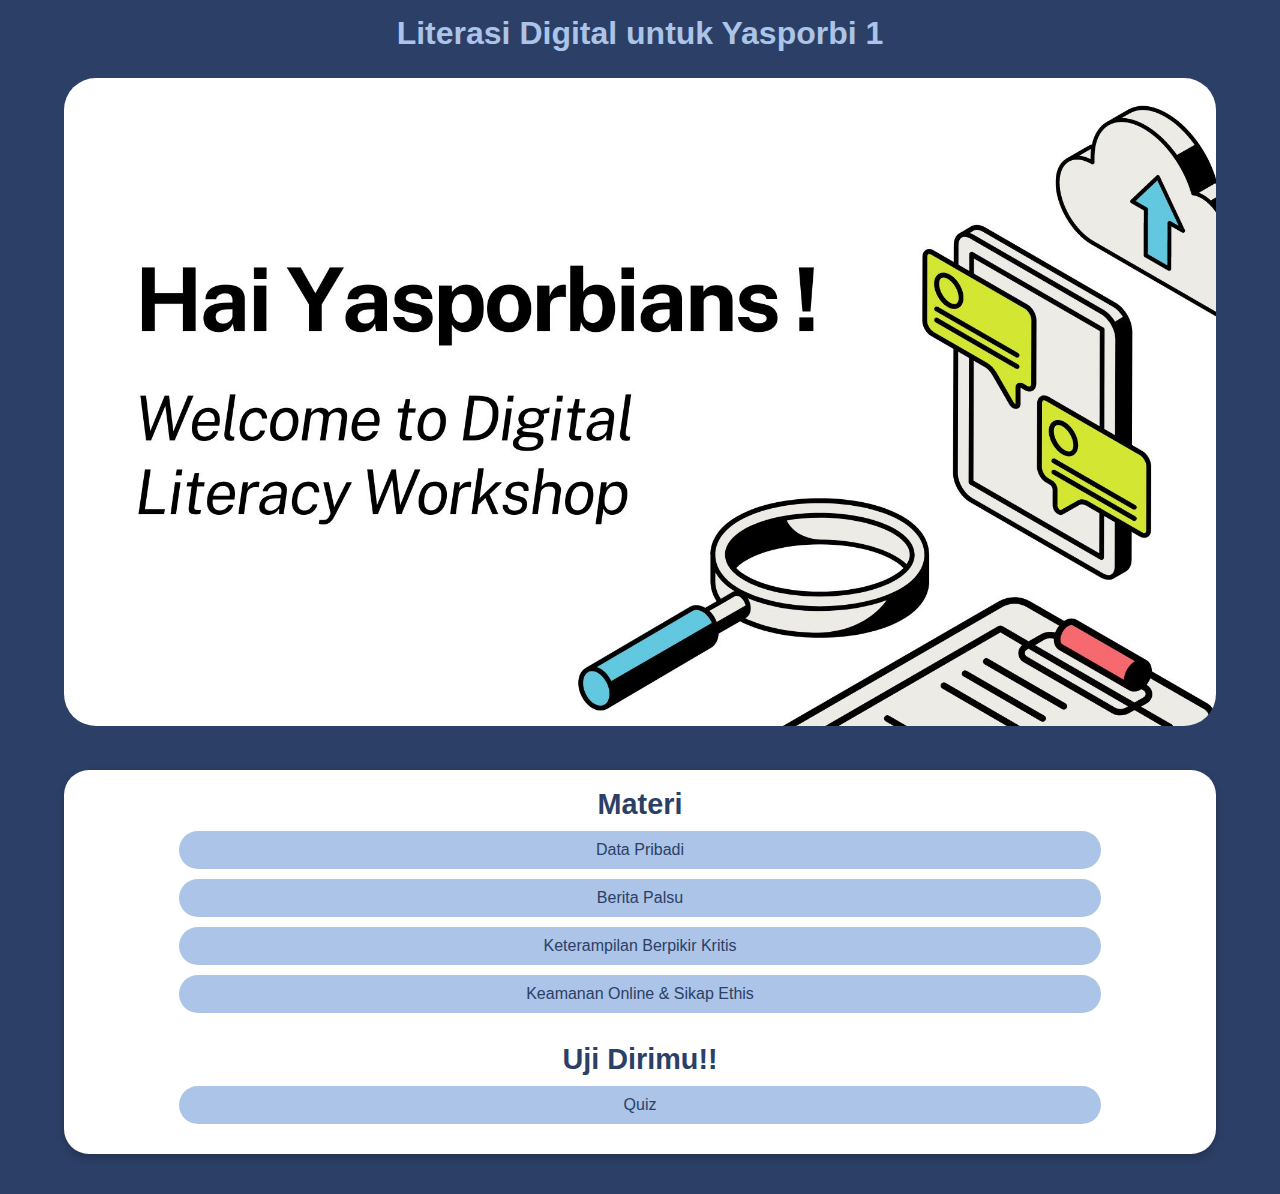
<file: index.html>
<!DOCTYPE html>
<html>
    <head>
        <meta charset="UTF-8">
        <meta name="viewport" content="width=device-width, initial-scale=1.0">
        <title>Literasi Digital untuk Yasporbi 1</title>
        <link rel="stylesheet" type="text/css" href="index.css">
    </head>

    <body>
        <header>
            <div class="topBar">
                <h1>Literasi Digital untuk Yasporbi 1</h1>
            </div>
        </header>

        <div class="hamburger-menu">
            <div class="bar"></div>
            <div class="bar"></div>
            <div class="bar"></div>
        </div>
        <br>
        <section class="homeContent padding-homeContent">
            <div class="pic-container">
                <img src="HomeScreen.jpg" alt="HomeScreen" class="img-homepage">
            </div>
        </section>

        <section class="homeContent">
            <div class="homeCard">
                <br>
                <h2>Materi</h2>
                <div class="homeContainer">
                    <a href="dataPribadi.html">Data Pribadi</a>
                    <a href="beritaPalsu.html">Berita Palsu</a>
                    <a href="berpikirKritis.html">Keterampilan Berpikir Kritis</a>
                    <a href="eksplorasiInternet.html">Keamanan Online & Sikap Ethis</a>  
                </div>
                <h2>Uji Dirimu!!</h2>
                <div class="homeContainer">
                    <a href="quiz.html">Quiz</a>
                </div>
        </section>
        <script src="hamburger.js"></script>
    </body>
</html>
</file>
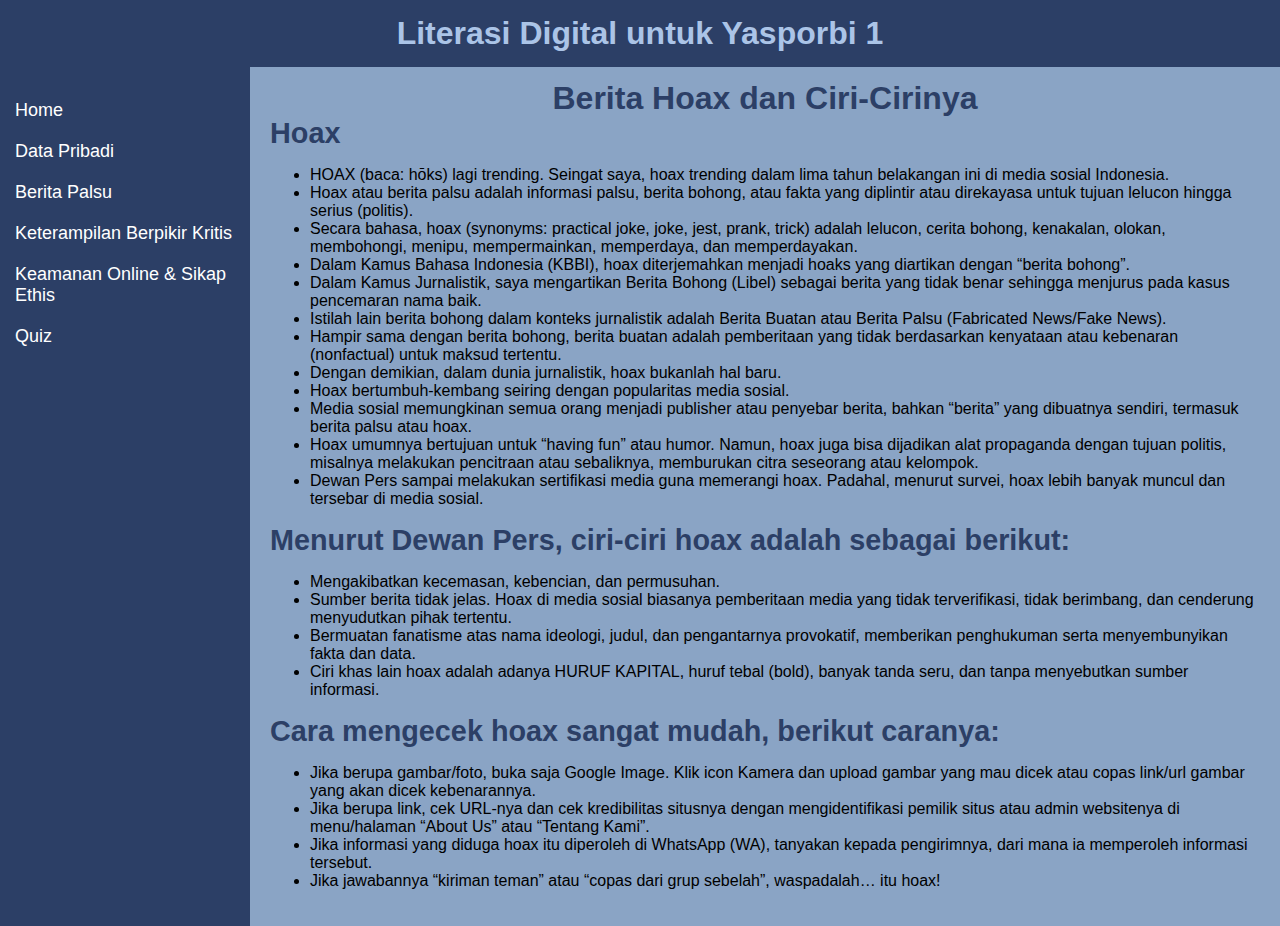
<file: beritaPalsu.html>
<!DOCTYPE html>
<html>
    <head>
        <meta charset="UTF-8">
        <meta name="viewport" content="width=device-width, initial-scale=1.0">
        <title>Literasi Digital untuk Yasporbi 1</title>
        <link rel="stylesheet" type="text/css" href="style.css">
    </head>

    <body>
        <header>
            <div class="container">
                <div class="topBar">
                    <h1>Literasi Digital untuk Yasporbi 1</h1>
                </div>

                <div class="hamburger-menu">
                    <div class="bar"></div>
                    <div class="bar"></div>
                    <div class="bar"></div>
                </div>
        
                <div class="sidebar">
                    <a href="index.html">Home</a>
                    <a href="dataPribadi.html">Data Pribadi</a>
                    <a href="beritaPalsu.html">Berita Palsu</a>
                    <a href="berpikirKritis.html">Keterampilan Berpikir Kritis</a>
                    <a href="eksplorasiInternet.html">Keamanan Online & Sikap Ethis</a>
                    <a href="quiz.html">Quiz</a>
                </div>
            </div>
        </header>
        
        <div class="content">
            <h1>Berita Hoax dan Ciri-Cirinya</h1>
        
            <!-- Added a new section for Hoax -->
            <section id="Hoax">
                <h2>Hoax</h2>
                <ul>
                    <li>HOAX (baca: hōks) lagi trending. Seingat saya, hoax trending dalam lima tahun belakangan ini di media sosial Indonesia.
                    <li>Hoax atau berita palsu adalah informasi palsu, berita bohong, atau fakta yang diplintir atau direkayasa untuk tujuan lelucon hingga serius (politis).
                    <li>Secara bahasa, hoax (synonyms: practical joke, joke, jest, prank, trick) adalah lelucon, cerita bohong, kenakalan, olokan, membohongi, menipu, mempermainkan, memperdaya, dan memperdayakan.
                    <li>Dalam Kamus Bahasa Indonesia (KBBI), hoax diterjemahkan menjadi hoaks yang diartikan dengan “berita bohong”.
                    <li>Dalam Kamus Jurnalistik, saya mengartikan Berita Bohong (Libel) sebagai berita yang tidak benar sehingga menjurus pada kasus pencemaran nama baik.
                    <li>Istilah lain berita bohong dalam konteks jurnalistik adalah Berita Buatan atau Berita Palsu (Fabricated News/Fake News).
                    <li>Hampir sama dengan berita bohong, berita buatan adalah pemberitaan yang tidak berdasarkan kenyataan atau kebenaran (nonfactual) untuk maksud tertentu.
                    <li>Dengan demikian, dalam dunia jurnalistik, hoax bukanlah hal baru.
                    <li>Hoax bertumbuh-kembang seiring dengan popularitas media sosial.
                    <li>Media sosial memungkinan semua orang menjadi publisher atau penyebar berita, bahkan “berita” yang dibuatnya sendiri, termasuk berita palsu atau hoax.
                    <li>Hoax umumnya bertujuan untuk “having fun” atau humor. Namun, hoax juga bisa dijadikan alat propaganda dengan tujuan politis, misalnya melakukan pencitraan atau sebaliknya, memburukan citra seseorang atau kelompok.
                    <li>Dewan Pers sampai melakukan sertifikasi media guna memerangi hoax. Padahal, menurut survei, hoax lebih banyak muncul dan tersebar di media sosial.
                </ul>
            </section>
        
            <section id="Ciri-ciri Hoax">
                <h2>Menurut Dewan Pers, ciri-ciri hoax adalah sebagai berikut:</h2>
                <ul>
                    <li>Mengakibatkan kecemasan, kebencian, dan permusuhan.
                    <li>Sumber berita tidak jelas. Hoax di media sosial biasanya pemberitaan media yang tidak terverifikasi, tidak berimbang, dan cenderung menyudutkan pihak tertentu.
                    <li>Bermuatan fanatisme atas nama ideologi, judul, dan pengantarnya provokatif, memberikan penghukuman serta menyembunyikan fakta dan data.
                    <li>Ciri khas lain hoax adalah adanya HURUF KAPITAL, huruf tebal (bold), banyak tanda seru, dan tanpa menyebutkan sumber informasi.
                </ul>
            </section>
        
            <section id="Cara Mengecek Hoax">
                <h2>Cara mengecek hoax sangat mudah, berikut caranya:</h2>
                <ul>
                    <li>Jika berupa gambar/foto, buka saja Google Image. Klik icon Kamera dan upload gambar yang mau dicek atau copas link/url gambar yang akan dicek kebenarannya.
                    <li>Jika berupa link, cek URL-nya dan cek kredibilitas situsnya dengan mengidentifikasi pemilik situs atau admin websitenya di menu/halaman “About Us” atau “Tentang Kami”.
                    <li>Jika informasi yang diduga hoax itu diperoleh di WhatsApp (WA), tanyakan kepada pengirimnya, dari mana ia memperoleh informasi tersebut.
                    <li>Jika jawabannya “kiriman teman” atau “copas dari grup sebelah”, waspadalah… itu hoax!        
                </ul>
            </section>
        </div>
        <script src="hamburger.js"></script>
    </body>
</html>
</file>
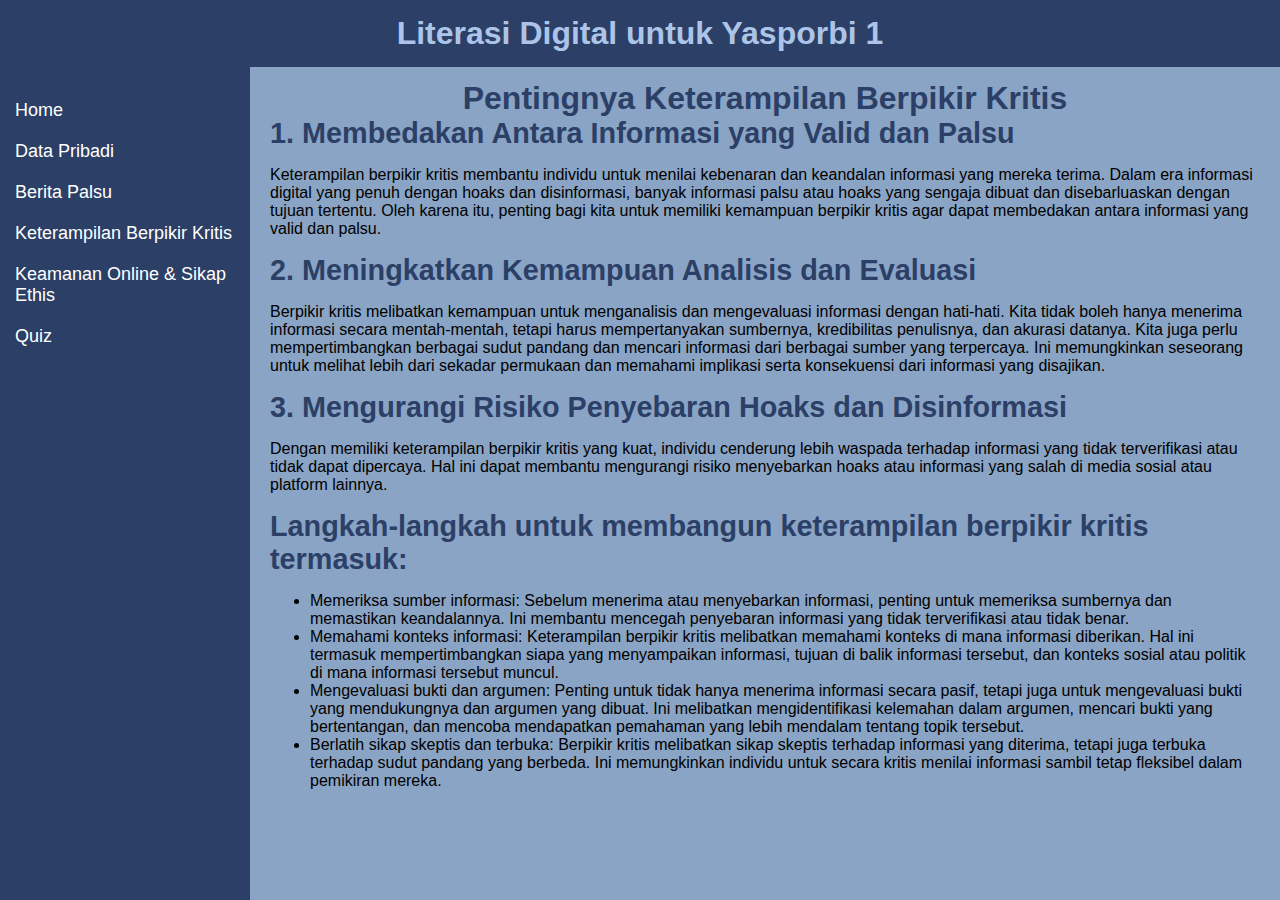
<file: berpikirKritis.html>
<!DOCTYPE html>
<html>
    <head>
        <meta charset="UTF-8">
        <meta name="viewport" content="width=device-width, initial-scale=1.0">
        <title>Literasi Digital untuk Yasporbi 1</title>
        <link rel="stylesheet" type="text/css" href="style.css">
    </head>

    <body>
        <header>
            <div class="container">
                <div class="topBar">
                    <h1>Literasi Digital untuk Yasporbi 1</h1>
                </div>

                <div class="hamburger-menu">
                    <div class="bar"></div>
                    <div class="bar"></div>
                    <div class="bar"></div>
                </div>
        
                <div class="sidebar">
                    <a href="index.html">Home</a>
                    <a href="dataPribadi.html">Data Pribadi</a>
                    <a href="beritaPalsu.html">Berita Palsu</a>
                    <a href="berpikirKritis.html">Keterampilan Berpikir Kritis</a>
                    <a href="eksplorasiInternet.html">Keamanan Online & Sikap Ethis</a>
                    <a href="quiz.html">Quiz</a>
                </div>
            </div>
        </header>

        <div class="content">
            <h1>Pentingnya Keterampilan Berpikir Kritis</h1>
            <h2>1. Membedakan Antara Informasi yang Valid dan Palsu</h2>
            <p>Keterampilan berpikir kritis membantu individu untuk menilai kebenaran dan keandalan informasi yang mereka terima. Dalam era informasi digital yang penuh dengan hoaks dan disinformasi, banyak informasi palsu atau hoaks yang sengaja dibuat dan disebarluaskan dengan tujuan tertentu. Oleh karena itu, penting bagi kita untuk memiliki kemampuan berpikir kritis agar dapat membedakan antara informasi yang valid dan palsu.</p>
            <h2>2. Meningkatkan Kemampuan Analisis dan Evaluasi</h2>
            <p>Berpikir kritis melibatkan kemampuan untuk menganalisis dan mengevaluasi informasi dengan hati-hati. Kita tidak boleh hanya menerima informasi secara mentah-mentah, tetapi harus mempertanyakan sumbernya, kredibilitas penulisnya, dan akurasi datanya. Kita juga perlu mempertimbangkan berbagai sudut pandang dan mencari informasi dari berbagai sumber yang terpercaya.  Ini memungkinkan seseorang untuk melihat lebih dari sekadar permukaan dan memahami implikasi serta konsekuensi dari informasi yang disajikan.</p>
            <h2>3. Mengurangi Risiko Penyebaran Hoaks dan Disinformasi</h2>
            <p>Dengan memiliki keterampilan berpikir kritis yang kuat, individu cenderung lebih waspada terhadap informasi yang tidak terverifikasi atau tidak dapat dipercaya. Hal ini dapat membantu mengurangi risiko menyebarkan hoaks atau informasi yang salah di media sosial atau platform lainnya.</p>
            <h2>Langkah-langkah untuk membangun keterampilan berpikir kritis termasuk:</h2>
            <ul>
                <li>Memeriksa sumber informasi: Sebelum menerima atau menyebarkan informasi, penting untuk memeriksa sumbernya dan memastikan keandalannya. Ini membantu mencegah penyebaran informasi yang tidak terverifikasi atau tidak benar.
                <li>Memahami konteks informasi: Keterampilan berpikir kritis melibatkan memahami konteks di mana informasi diberikan. Hal ini termasuk mempertimbangkan siapa yang menyampaikan informasi, tujuan di balik informasi tersebut, dan konteks sosial atau politik di mana informasi tersebut muncul.
                <li>Mengevaluasi bukti dan argumen: Penting untuk tidak hanya menerima informasi secara pasif, tetapi juga untuk mengevaluasi bukti yang mendukungnya dan argumen yang dibuat. Ini melibatkan mengidentifikasi kelemahan dalam argumen, mencari bukti yang bertentangan, dan mencoba mendapatkan pemahaman yang lebih mendalam tentang topik tersebut.
                <li>Berlatih sikap skeptis dan terbuka: Berpikir kritis melibatkan sikap skeptis terhadap informasi yang diterima, tetapi juga terbuka terhadap sudut pandang yang berbeda. Ini memungkinkan individu untuk secara kritis menilai informasi sambil tetap fleksibel dalam pemikiran mereka.
            </ul>
        </div>
        <script src="hamburger.js"></script>
    </body>
</html>
</file>
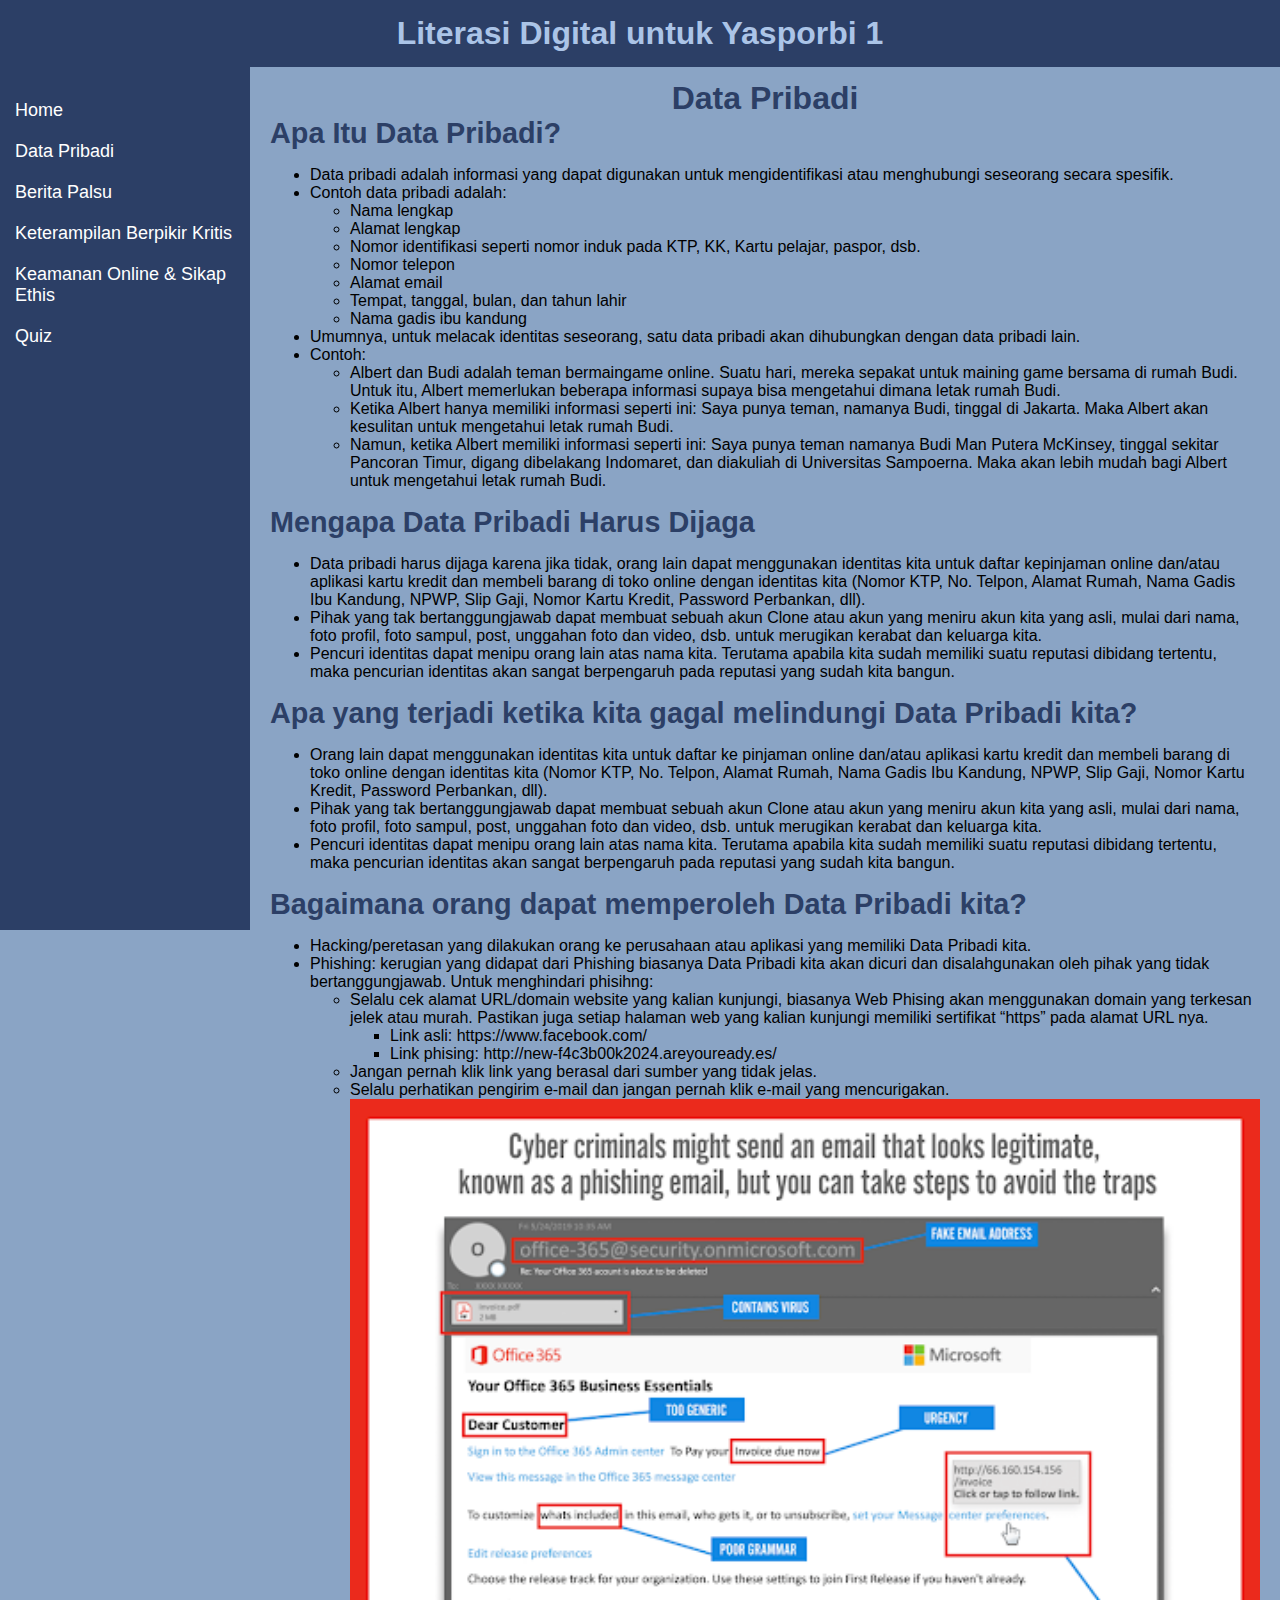
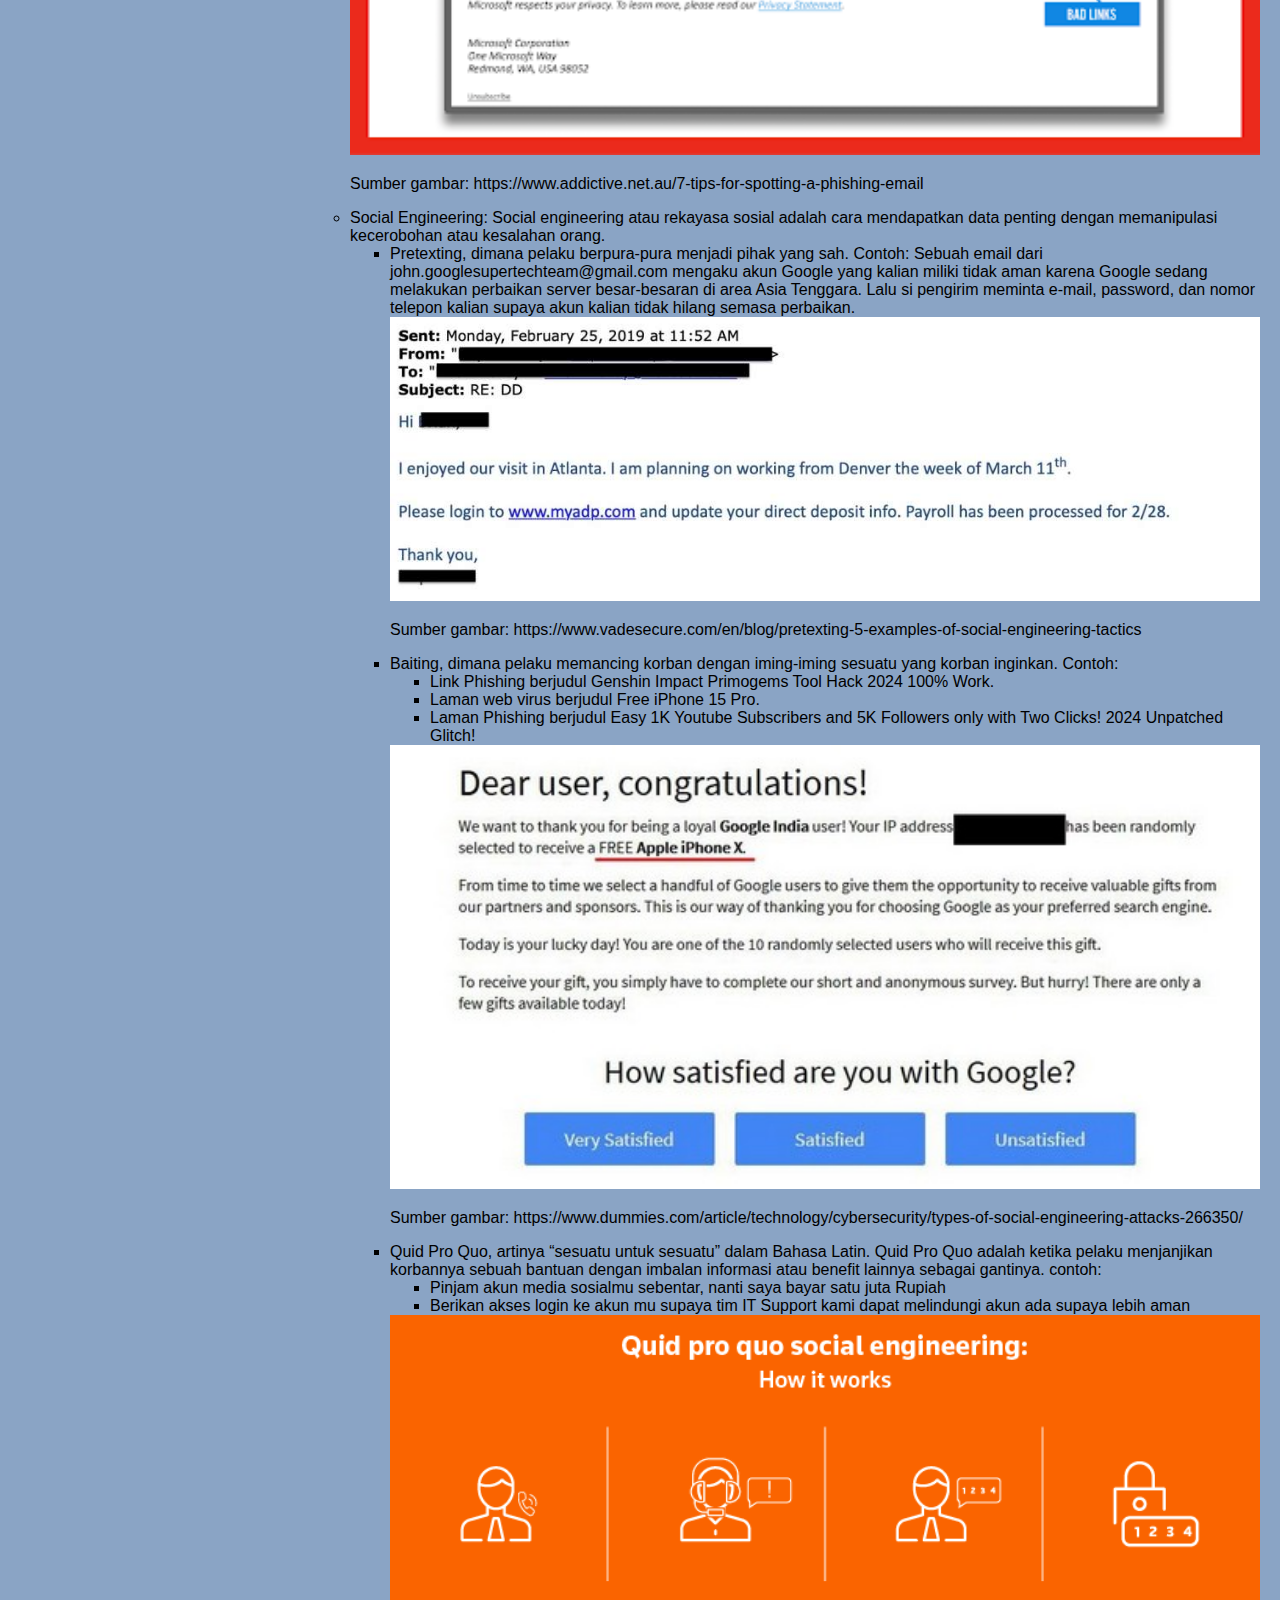
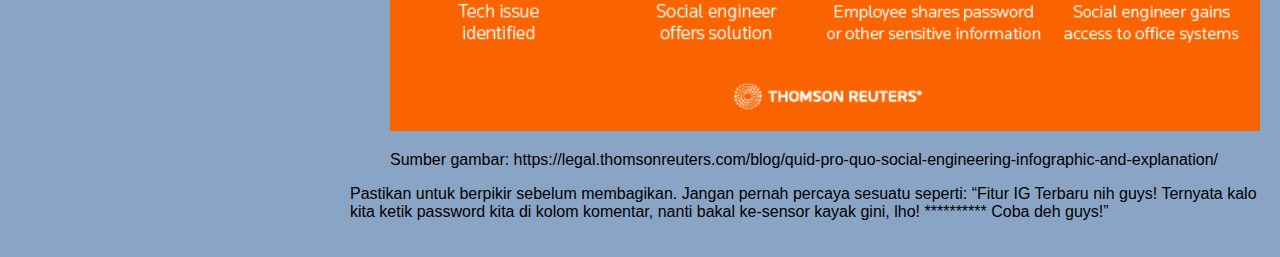
<file: dataPribadi.html>
<!DOCTYPE html>
<html>
    <head>
        <meta charset="UTF-8">
        <meta name="viewport" content="width=device-width, initial-scale=1.0">
        <title>Literasi Digital untuk Yasporbi 1</title>
        <link rel="stylesheet" type="text/css" href="style.css">
    </head>

    <body>
        <header>
            <div class="container">
                <div class="topBar">
                    <h1>Literasi Digital untuk Yasporbi 1</h1>
                </div>

                <div class="hamburger-menu">
                    <div class="bar"></div>
                    <div class="bar"></div>
                    <div class="bar"></div>
                </div>

                <div class="sidebar">
                    <a href="index.html">Home</a>
                    <a href="dataPribadi.html">Data Pribadi</a>
                    <a href="beritaPalsu.html">Berita Palsu</a>
                    <a href="berpikirKritis.html">Keterampilan Berpikir Kritis</a>
                    <a href="eksplorasiInternet.html">Keamanan Online & Sikap Ethis</a>
                    <a href="quiz.html">Quiz</a>
                </div>
            </div>
        </header>

        <div class="content">
            <h1>Data Pribadi</h1>

            <!--Added new section for Apa Itu Data Pribadi?-->
            <section id="Section1">
                <h2>Apa Itu Data Pribadi?</h2>
                <ul>
                    <li>Data pribadi adalah informasi yang dapat digunakan untuk mengidentifikasi atau menghubungi seseorang secara spesifik.</li>
                    <li>Contoh data pribadi adalah:</li>
                        <ul>
                            <li>Nama lengkap</li>
                            <li>Alamat lengkap</li>
                            <li>Nomor identifikasi seperti nomor induk pada KTP, KK, Kartu pelajar, paspor, dsb.</li>
                            <li>Nomor telepon</li>
                            <li>Alamat email</li>
                            <li>Tempat, tanggal, bulan, dan tahun lahir</li>
                            <li>Nama gadis ibu kandung</li>
                        </ul>
                    </li>
                    <li>Umumnya, untuk melacak identitas seseorang, satu data pribadi akan dihubungkan dengan data pribadi lain.</li>
                    <li>Contoh:
                        <ul>
                            <li>Albert dan Budi adalah teman bermaingame online. Suatu hari, mereka sepakat untuk maining game bersama di rumah Budi. Untuk itu, Albert memerlukan beberapa informasi supaya bisa mengetahui dimana letak rumah Budi.</li>
                            <li>Ketika Albert hanya memiliki informasi seperti ini: Saya punya teman, namanya Budi, tinggal di Jakarta. Maka Albert akan kesulitan untuk mengetahui letak rumah Budi.</li>
                            <li>Namun, ketika Albert memiliki informasi seperti ini: Saya punya teman namanya Budi Man Putera McKinsey, tinggal sekitar Pancoran Timur, digang dibelakang Indomaret, dan diakuliah di Universitas Sampoerna. Maka akan lebih mudah bagi Albert untuk mengetahui letak rumah Budi.</li>
                        </ul>
                    </li>
                </ul>
            </section>

            <section id="Section2">
                <h2>Mengapa Data Pribadi Harus Dijaga</h2>
                <ul>
                    <li>Data pribadi harus dijaga karena jika tidak, orang lain dapat menggunakan identitas kita untuk daftar kepinjaman online dan/atau aplikasi kartu kredit dan membeli barang di toko online dengan identitas kita (Nomor KTP, No. Telpon, Alamat Rumah, Nama Gadis Ibu Kandung, NPWP, Slip Gaji, Nomor Kartu Kredit, Password Perbankan, dll).
                    <li>Pihak yang tak bertanggungjawab dapat membuat sebuah akun Clone atau akun yang meniru akun kita yang asli, mulai dari nama, foto profil, foto sampul, post, unggahan foto dan video, dsb. untuk merugikan kerabat dan keluarga kita.
                    <li>Pencuri identitas dapat menipu orang lain atas nama kita. Terutama apabila kita sudah memiliki suatu reputasi dibidang tertentu, maka pencurian identitas akan sangat berpengaruh pada reputasi yang sudah kita bangun.
                </ul>
            </section>
            
            <section id="Section3">
                <h2>Apa yang terjadi ketika kita gagal melindungi Data Pribadi kita?</h2>
                <ul>
                    <li>Orang lain dapat menggunakan identitas kita untuk daftar ke pinjaman online dan/atau aplikasi kartu kredit dan membeli barang di toko online dengan identitas kita (Nomor KTP, No. Telpon, Alamat Rumah, Nama Gadis Ibu Kandung, NPWP, Slip Gaji, Nomor Kartu Kredit, Password Perbankan, dll).
                    <li>Pihak yang tak bertanggungjawab dapat membuat sebuah akun Clone atau akun yang meniru akun kita yang asli, mulai dari nama, foto profil, foto sampul, post, unggahan foto dan video, dsb. untuk merugikan kerabat dan keluarga kita.
                    <li>Pencuri identitas dapat menipu orang lain atas nama kita. Terutama apabila kita sudah memiliki suatu reputasi dibidang tertentu, maka pencurian identitas akan sangat berpengaruh pada reputasi yang sudah kita bangun.
                </ul>
            </section>
            
            <section id="Section4">
                <h2>Bagaimana orang dapat memperoleh Data Pribadi kita?</h2>
                <ul>
                    <li>Hacking/peretasan yang dilakukan orang ke perusahaan atau aplikasi yang memiliki Data Pribadi kita.</li>
                    <li>Phishing: kerugian yang didapat dari Phishing biasanya Data Pribadi kita akan dicuri dan disalahgunakan oleh pihak yang tidak bertanggungjawab. Untuk menghindari phisihng:
                    <ul>
                        <li>Selalu cek alamat URL/domain website yang kalian kunjungi, biasanya Web Phising akan menggunakan domain yang terkesan jelek atau murah. Pastikan juga setiap halaman web yang kalian kunjungi memiliki sertifikat “https” pada alamat URL nya.</li>
                        <ul>
                            <li>Link asli: https://www.facebook.com/ </li>
                            <li>Link phising: http://new-f4c3b00k2024.areyouready.es/</li>
                        </ul>
                        <li>Jangan pernah klik link yang berasal dari sumber yang tidak jelas.</li>
                        <li>Selalu perhatikan pengirim e-mail dan jangan pernah klik e-mail yang mencurigakan. </li>
                            <img src="suspicious-email.png" alt="Email Mencurigakan">
                        <p>Sumber gambar: https://www.addictive.net.au/7-tips-for-spotting-a-phishing-email</p>
                    </li>
                    <li>Social Engineering: Social engineering atau rekayasa sosial adalah cara mendapatkan data penting dengan memanipulasi kecerobohan atau kesalahan orang.
                    <ul>
                        <li>Pretexting, dimana pelaku berpura-pura menjadi pihak yang sah. Contoh: Sebuah email dari john.googlesupertechteam@gmail.com mengaku akun Google yang kalian miliki tidak aman karena Google sedang melakukan perbaikan server besar-besaran di area Asia Tenggara. Lalu si pengirim meminta e-mail, password, dan nomor telepon kalian supaya akun kalian tidak hilang semasa perbaikan.</li>
                        <img src="pretexting.jpg" alt="Pretexting">
                        <p>Sumber gambar: https://www.vadesecure.com/en/blog/pretexting-5-examples-of-social-engineering-tactics</p>
                        <li>Baiting, dimana pelaku memancing korban dengan iming-iming sesuatu yang korban inginkan. Contoh:</li>
                        <ul>
                            <li>Link Phishing berjudul Genshin Impact Primogems Tool Hack 2024 100% Work.</li>
                            <li>Laman web virus berjudul Free iPhone 15 Pro.</li>
                            <li>Laman Phishing berjudul Easy 1K Youtube Subscribers and 5K Followers only with Two Clicks! 2024 Unpatched Glitch!</li>
                        </ul>
                        <img src="baiting-message.jpg" alt="Baiting Message">
                        <p>Sumber gambar: https://www.dummies.com/article/technology/cybersecurity/types-of-social-engineering-attacks-266350/</p>
                        <li>Quid Pro Quo, artinya “sesuatu untuk sesuatu” dalam Bahasa Latin. Quid Pro Quo adalah ketika pelaku menjanjikan korbannya sebuah bantuan dengan imbalan informasi atau benefit lainnya sebagai gantinya. contoh:</li>
                        <ul>
                            <li>Pinjam akun media sosialmu sebentar, nanti saya bayar satu juta Rupiah</li>
                            <li>Berikan akses login ke akun mu supaya tim IT Support kami dapat melindungi akun ada supaya lebih aman</li>
                        </ul>
                        <img src="quid-pro-quo.png" alt="Quid pro quo">
                        <p>Sumber gambar: https://legal.thomsonreuters.com/blog/quid-pro-quo-social-engineering-infographic-and-explanation/</p>
                    </li>
                    </ul>
                    <p>Pastikan untuk berpikir sebelum membagikan. Jangan pernah percaya sesuatu seperti: “Fitur IG Terbaru nih guys! Ternyata kalo kita ketik password kita di kolom komentar, nanti bakal ke-sensor kayak gini, lho! ********** Coba deh guys!”</p>
            </section>
        </div>
        <script src="hamburger.js"></script>
    </body>
</html>
</file>
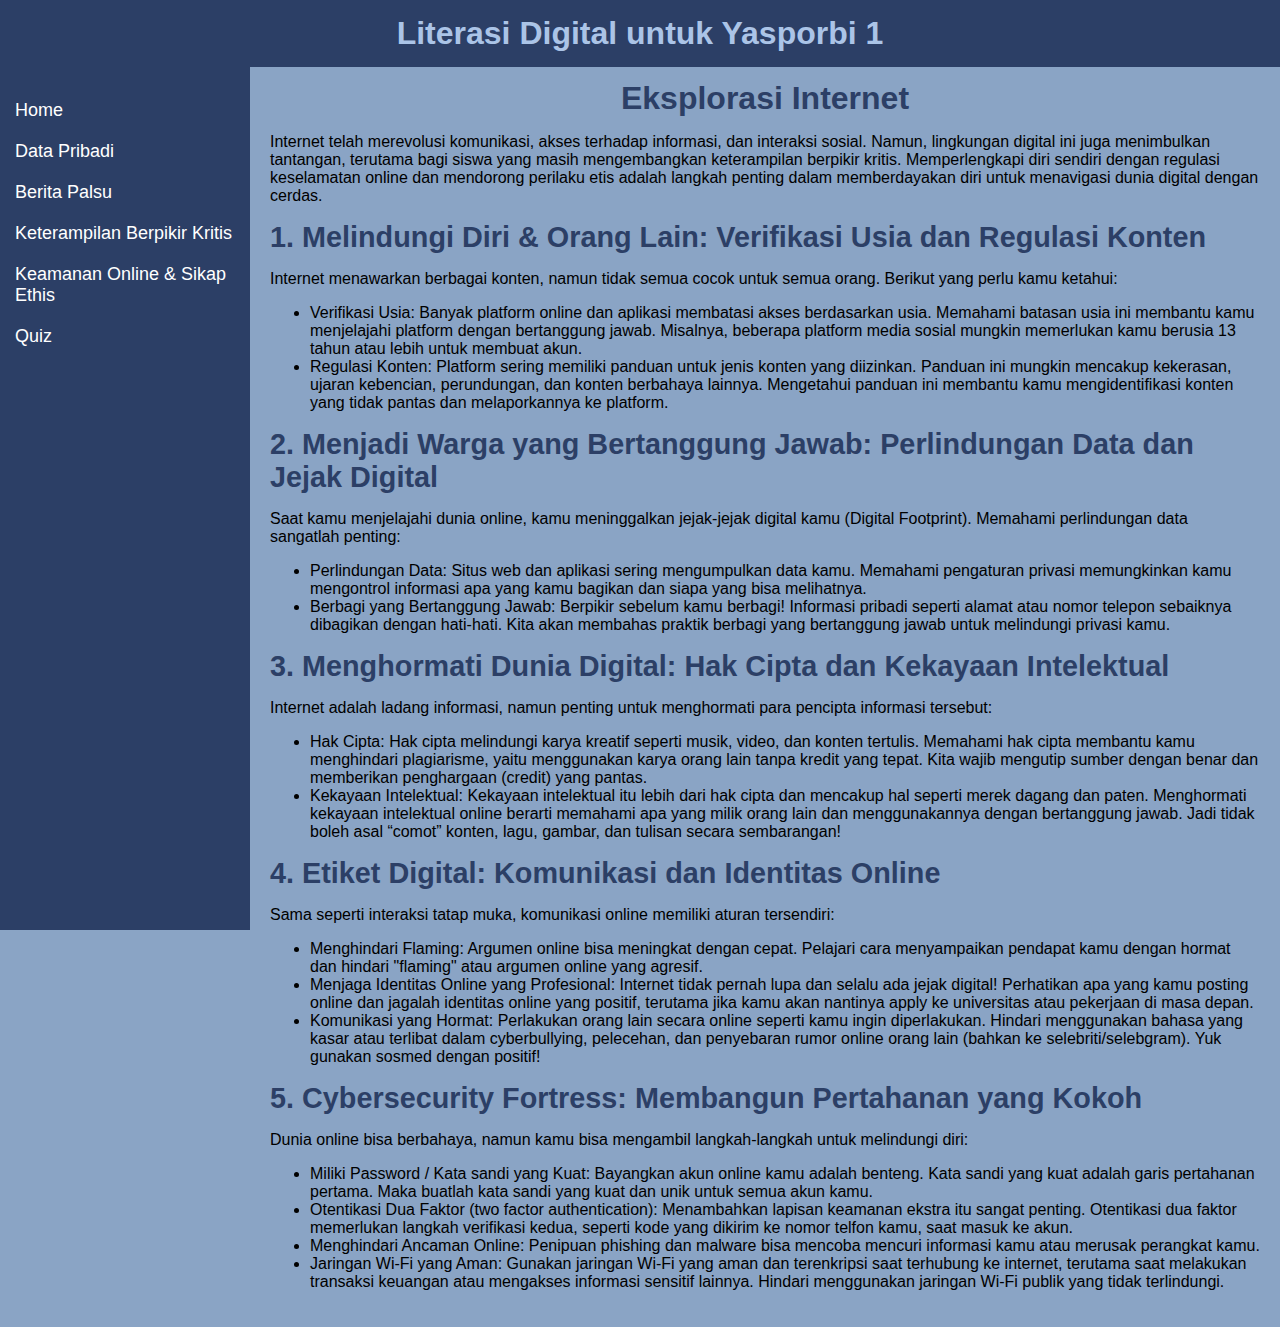
<file: eksplorasiInternet.html>
<!DOCTYPE html>
<html>
    <head>
        <meta charset="UTF-8">
        <meta name="viewport" content="width=device-width, initial-scale=1.0">
        <title>Literasi Digital untuk Yasporbi 1</title>
        <link rel="stylesheet" type="text/css" href="style.css">
    </head>
    <body>
        <header>
            <div class="container">
                <div class="topBar">
                    <h1>Literasi Digital untuk Yasporbi 1</h1>
                </div>

                <div class="hamburger-menu">
                    <div class="bar"></div>
                    <div class="bar"></div>
                    <div class="bar"></div>
                </div>
                
                <div class="sidebar">
                    <a href="index.html">Home</a>
                    <a href="dataPribadi.html">Data Pribadi</a>
                    <a href="beritaPalsu.html">Berita Palsu</a>
                    <a href="berpikirKritis.html">Keterampilan Berpikir Kritis</a>
                    <a href="eksplorasiInternet.html">Keamanan Online & Sikap Ethis</a>
                    <a href="quiz.html">Quiz</a>
                </div>
            </div>
            
        </header>

        <div class="content">
            <h1>Eksplorasi Internet</h1>
            <p>Internet telah merevolusi komunikasi, akses terhadap informasi, dan interaksi sosial. Namun, lingkungan digital ini juga menimbulkan tantangan, terutama bagi siswa yang masih mengembangkan keterampilan berpikir kritis. Memperlengkapi diri sendiri dengan regulasi keselamatan online dan mendorong perilaku etis adalah langkah penting dalam memberdayakan diri untuk menavigasi dunia digital dengan cerdas.</p>
            <h2>1. Melindungi Diri & Orang Lain: Verifikasi Usia dan Regulasi Konten</h2>
            <p>Internet menawarkan berbagai konten, namun tidak semua cocok untuk semua orang. Berikut yang perlu kamu ketahui:</p>
            <ul>
                <li>Verifikasi Usia: Banyak platform online dan aplikasi membatasi akses berdasarkan usia. Memahami batasan usia ini membantu kamu menjelajahi platform dengan bertanggung jawab. Misalnya, beberapa platform media sosial mungkin memerlukan kamu berusia 13 tahun atau lebih untuk membuat akun.
                <li>Regulasi Konten: Platform sering memiliki panduan untuk jenis konten yang diizinkan. Panduan ini mungkin mencakup kekerasan, ujaran kebencian, perundungan, dan konten berbahaya lainnya. Mengetahui panduan ini membantu kamu mengidentifikasi konten yang tidak pantas dan melaporkannya ke platform.
            </ul>
            <h2>2. Menjadi Warga yang Bertanggung Jawab: Perlindungan Data dan Jejak Digital</h2>
            <p>Saat kamu menjelajahi dunia online, kamu meninggalkan jejak-jejak digital kamu (Digital Footprint). Memahami perlindungan data sangatlah penting:</p>
            <ul>
                <li>Perlindungan Data: Situs web dan aplikasi sering mengumpulkan data kamu. Memahami pengaturan privasi memungkinkan kamu mengontrol informasi apa yang kamu bagikan dan siapa yang bisa melihatnya.
                <li>Berbagi yang Bertanggung Jawab: Berpikir sebelum kamu berbagi! Informasi pribadi seperti alamat atau nomor telepon sebaiknya dibagikan dengan hati-hati. Kita akan membahas praktik berbagi yang bertanggung jawab untuk melindungi privasi kamu.
            </ul>
            <h2>3. Menghormati Dunia Digital: Hak Cipta dan Kekayaan Intelektual</h2>
            <p>Internet adalah ladang informasi, namun penting untuk menghormati para pencipta informasi tersebut:</p>
            <ul>
                <li>Hak Cipta: Hak cipta melindungi karya kreatif seperti musik, video, dan konten tertulis. Memahami hak cipta membantu kamu menghindari plagiarisme, yaitu menggunakan karya orang lain tanpa kredit yang tepat. Kita wajib mengutip sumber dengan benar dan memberikan penghargaan (credit) yang pantas.
                <li>Kekayaan Intelektual: Kekayaan intelektual itu lebih dari hak cipta dan mencakup hal seperti merek dagang dan paten. Menghormati kekayaan intelektual online berarti memahami apa yang milik orang lain dan menggunakannya dengan bertanggung jawab. Jadi tidak boleh asal “comot” konten, lagu, gambar, dan tulisan secara sembarangan!
            </ul>
            <h2>4. Etiket Digital: Komunikasi dan Identitas Online</h2>
            <p>Sama seperti interaksi tatap muka, komunikasi online memiliki aturan tersendiri:</p>
            <ul>
                <li>Menghindari Flaming: Argumen online bisa meningkat dengan cepat. Pelajari cara menyampaikan pendapat kamu dengan hormat dan hindari "flaming" atau argumen online yang agresif.
                <li>Menjaga Identitas Online yang Profesional: Internet tidak pernah lupa dan selalu ada jejak digital! Perhatikan apa yang kamu posting online dan jagalah identitas online yang positif, terutama jika kamu akan nantinya apply ke universitas atau pekerjaan di masa depan.
                <li>Komunikasi yang Hormat: Perlakukan orang lain secara online seperti kamu ingin diperlakukan. Hindari menggunakan bahasa yang kasar atau terlibat dalam cyberbullying, pelecehan, dan penyebaran rumor online orang lain (bahkan ke selebriti/selebgram). Yuk gunakan sosmed dengan positif!
            </ul>
            <h2>5. Cybersecurity Fortress: Membangun Pertahanan yang Kokoh</h2>
            <p>Dunia online bisa berbahaya, namun kamu bisa mengambil langkah-langkah untuk melindungi diri:</p>
            <ul>
                <li>Miliki Password / Kata sandi yang Kuat: Bayangkan akun online kamu adalah benteng. Kata sandi yang kuat adalah garis pertahanan pertama. Maka buatlah kata sandi yang kuat dan unik untuk semua akun kamu.
                <li>Otentikasi Dua Faktor (two factor authentication): Menambahkan lapisan keamanan ekstra itu sangat penting. Otentikasi dua faktor memerlukan langkah verifikasi kedua, seperti kode yang dikirim ke nomor telfon kamu, saat masuk ke akun. 
                <li>Menghindari Ancaman Online: Penipuan phishing dan malware bisa mencoba mencuri informasi kamu atau merusak perangkat kamu.
                <li>Jaringan Wi-Fi yang Aman: Gunakan jaringan Wi-Fi yang aman dan terenkripsi saat terhubung ke internet, terutama saat melakukan transaksi keuangan atau mengakses informasi sensitif lainnya. Hindari menggunakan jaringan Wi-Fi publik yang tidak terlindungi.
            </ul> 
        </div>
        <script src="hamburger.js"></script>
    </body>
</html>
</file>
<file: index.css>
.topBar {
  background-color: #2c3f66;
  overflow: hidden;
  width: 100%;
  left: 0;
  top: 0;
  position: fixed;
  z-index: 1000;
}

.topBar h1{
 padding: 15px;
 color:#abc4e7;
}

body {
  font-family: Styrene, Century Gothic, Futura, Verdana, sans-serif;
  background-color: #2c3f66;
  margin: 0 auto;
  padding: 0;
  display: flex;
  justify-content: center;
  display:block;
}

h1 {
  color: #2c3f66;
  font-family: Styrene, Century Gothic, Futura, Verdana, sans-serif;
  font-size: 200%;
  font-weight: bold;
  margin: 0;
  text-align: center;
}

h2 {
  color: #2c3f66;
  font-family: Styrene, Century Gothic, Futura, Verdana, sans-serif;
  font-size: 180%;
  font-weight: bold;
  margin: 0;
  text-align: center;
}

.homeContent {
  padding-bottom: 20px;
  width: 100%;
  margin-right: 10%;
  margin-bottom: 20px;
  justify-content: center;
  text-align: center;
  box-sizing: border-box;
  background-color: #2c3f66;
}

.padding-homeContent {
  padding-top: 60px;
}

.pic-container {
  display: block;
  height: 100%;
  width: 100%;
  margin: auto 0;
}

.img-homepage {
  border-radius: 2rem;
}

.homeCard {
  background-color: rgb(255, 255, 255);
  box-shadow: 0px 4px 8px 0 rgba(0,0,0,0.2);
  border-radius: 25px;
  margin: auto;
  transition: 0.3s;
  width: 90%;
}

.homeContainer {
  margin-right: 10%;
  margin-left: 10%;
  padding-bottom: 20px;
  padding-top: 10px;
  justify-content: center;
  align-items: center;
}

.homeContainer a{
  margin-bottom: 10px;
  padding: 10px 20px;
  border-radius: 25px;
  text-decoration: none;
  background-color: #abc4e7;
  color: #2c3f66;
  display: block;
  font-size: 16px;
}

.homeContainer a:hover {
  background-color: #2c3f66;
  color: #abc4e7;
}

.homeContent img{
  width: 90%;
}

.image-grid {
  display: flex;
  justify-content: center;
  flex-wrap: wrap;
  margin-bottom: 20px;
}

.image-grid img {
  max-width: 100%;
  height: auto;
  margin: 10px;
  box-shadow: 0 0 5px rgba(0, 0, 0, 0.3);
}

@media screen and (max-width: 768px) {
  h1 {
    color: #2c3f66;
    font-family: Styrene, Century Gothic, Futura, Verdana, sans-serif;
    font-size: 200%;
    font-weight: bold;
    margin: 0;
    text-align: center;
  }

  .homeContent img{
    width:90%;
    padding-top: 50px;
  }
}
</file>
<file: style.css>
.topBar {
  background-color: #2c3f66;
  overflow:hidden;
  width: 100%;
  left: 0;
  top: 0;
  position: fixed;
  z-index: 1000;
}

.topBar h1{
 padding-top: 15px;
 padding-bottom: 15px;
 margin-left: 40px;
 margin-right: 40px;
 color:#abc4e7;
}

.container {
display: flex;
justify-content: end;
}

body {
  font-family: Styrene, Century Gothic, Futura, Verdana, sans-serif;
  background-color: #8aa4c5;
  margin: 0 auto;
  padding: 0;
  display: flex;
  display:block;
}

h1 {
  color: #2c3f66;
  font-family: Public Sanc, Styrene, Century Gothic, Futura, Verdana, sans-serif;
  font-size: 200%;
  font-weight: bold;
  margin: 0;
  text-align: center;
}

h2 {
  color: #2c3f66;
  font-family: Styrene, Century Gothic, Futura, Verdana, sans-serif;
  font-size: 180%;
  font-weight: bold;
  margin: 0;
}

img {
  width: 100%;
  height: auto;
}

.sidebar {
  height: calc(100% - 60px);
  width: 250px;
  position: fixed;
  overflow-y: auto;
  top: 60px;
  left: 0;
  background-color: #2c3f66;
  padding-top: 30px;
}

.sidebar a {
  padding: 10px 15px;
  text-decoration: none;
  font-size: 18px;
  color: white;
  display: block;
}

.sidebar a:hover {
  background-color: #4b6285;
}

.content {
  margin-left: 250px;
  padding: 20px;
  padding-top: 40px;
  background-color: #8aa4c5;
  font-family: Arial, Helvetica, sans-serif;
  color: #000000;
}

.content h1 {
  padding-top: 40px;
  transition: margin-left 0.5s;
}

.homeContent {
padding-top: 60px;
padding-bottom: 20px;
width: 100%;
margin-right: 10%;
margin-bottom: 20px;
justify-content: center;
text-align: center;
box-sizing: border-box;
background-color: #2c3f66;
}

.homeCard {
background-color: rgb(255, 255, 255);
box-shadow: 0px 4px 8px 0 rgba(0,0,0,0.2);
margin: auto;
transition: 0.3s;
width: 90%;
}

.homeContainer {
margin-right: 10%;
margin-left: 10%;
padding-bottom: 20px;
padding-top: 10px;
justify-content: center;
align-items: center;
}

.homeContent img{
width:100%;
}

.homeContainer a{
margin-bottom: 10px;
padding: 10px 20px;
border-radius: 25px;
text-decoration: none;
background-color: #abc4e7;
color: #2c3f66;
display: block;
font-size: 16px;
}

.homeContainer a:hover {
background-color: #2c3f66;
color: #abc4e7;
}

.image-grid {
display: flex;
justify-content: center;
flex-wrap: wrap;
margin-bottom: 20px;
}

.image-grid img {
max-width: 100%;
height: auto;
margin: 10px;
box-shadow: 0 0 5px rgba(0, 0, 0, 0.3);
}

.hamburger-menu {
display: none;
cursor: pointer;
position: left;
top: 20px;
left: 20px;
z-index: 1001;
background-color: #2c3f66;
}

.bar {
width: 25px;
height: 3px;
background-color: white;
margin: 5px 0px;
transition: 0.4s;
}

.change .bar:nth-child(1) {
transform: translate(0, 8px) rotate(-45deg);
}

.change .bar:nth-child(2) {
opacity: 0;
}

.change .bar:nth-child(3) {
transform: translate(0, -8px) rotate(45deg);
}

/* Responsive layout - when the screen is less than 600px wide, make the sidebar and the content stack on top of each other */
@media screen and (max-width: 768px) {
.sidebar {
  width: 0;
  height: 100vh;
  position: fixed;
  overflow-x: hidden;
  transition: 0.5s;
  z-index: 1000;
  top: 0;
  left: 0;
  padding-top: 60px;
  background-color: #2c3f66;
}

.sidebar a {
padding: 10px 15px;
float: none;
display: block;
text-align: center;
transition: 0.3s;
}

.sidebar a:hover {
background-color: #4b6285;
}

.hamburger-menu {
display: block;
position: fixed;
}

/*div.content {margin-left: 0;}*/

.content {
  margin-left: 0;
  padding-top: 80px;
  transition: margin-left 0.5s;
}
}

.sidebar.open {
width: 250px;
}

.content.open {
margin-left: 250px;
}

.homeContent {
margin-right: 0;
}

.homeContainer {
margin-right: 0;
}

.homeContainer a {
font-size: 14px;
padding: 8px 16px;
}

.question {
  font-weight: bold;
  margin-bottom: 10px;
}

.options {
  margin-bottom: 20px;
}

.option {
  display: block;
  margin-bottom: 10px;
}

.button {
  display: inline-block;
  padding: 10px 20px;
  background-color: #2c3f66;
  color: #fff;
  border: none;
  cursor: pointer;
  font-size: 16px;
  border-radius: 4px;
  transition: background-color 0.3s;
  margin-right: 10px;
}

.button:hover {
  background-color: #3071a9;
}

.result {
  text-align: center;
  margin-top: 20px;
  font-weight: bold;
}

.hide{
  display: none;
}
</file>
